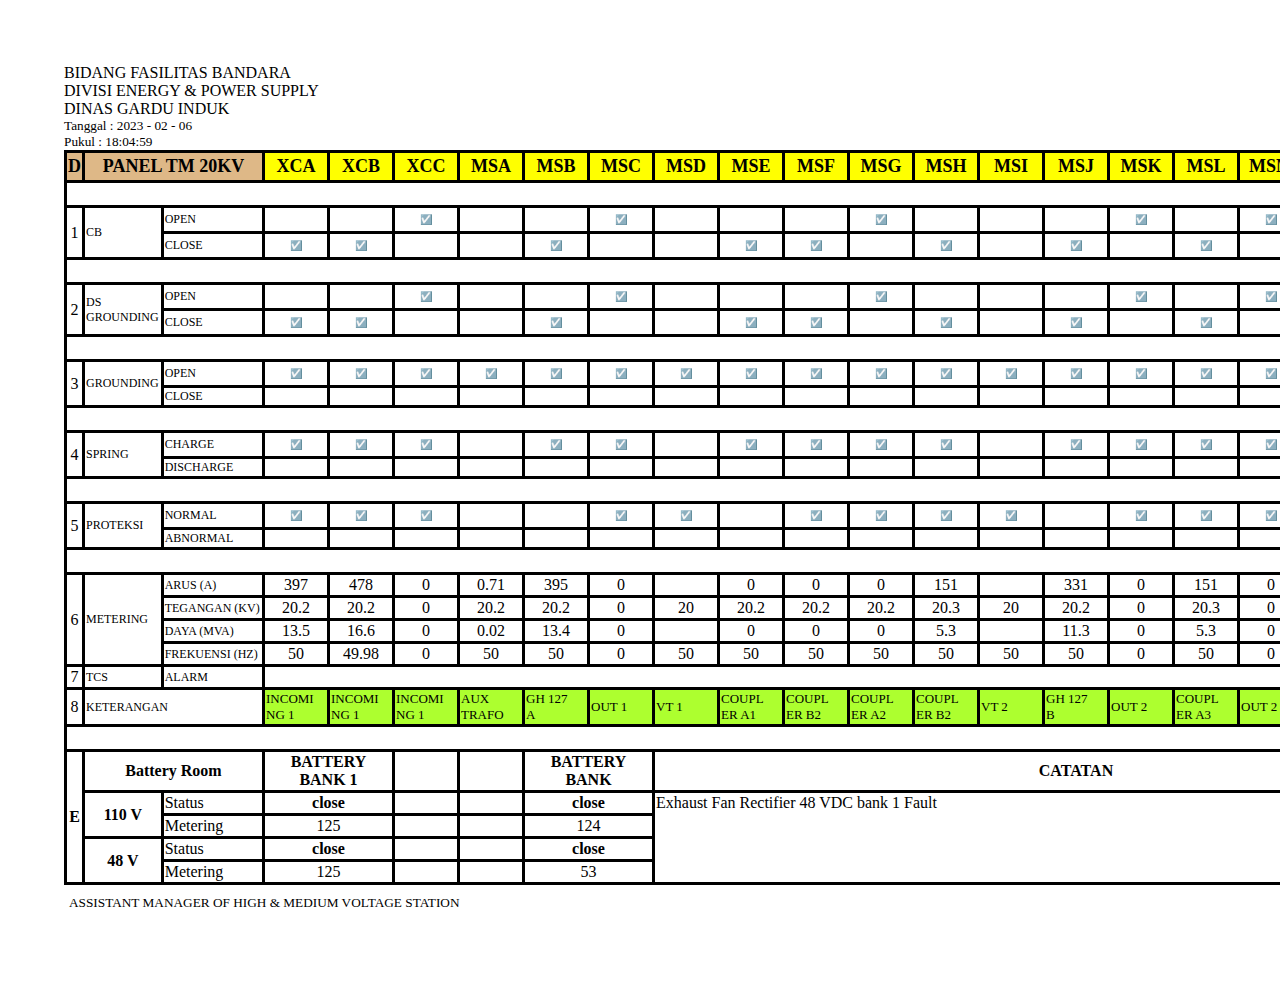
<file: Tabel/index.html>
<!DOCTYPE html>
<html lang="en">
<head>
    <meta charset="UTF-8">
    <meta http-equiv="X-UA-Compatible" content="IE=edge">
    <meta name="viewport" content="width=device-width, initial-scale=1.0">
    <title>Check List TM Dinas</title>
    <link rel="stylesheet" href="./style.css">
</head>
<body>
    <header>
        <h4>BIDANG FASILITAS BANDARA</h4>
        <h4>DIVISI ENERGY & POWER SUPPLY</h4>
        <h4>DINAS GARDU INDUK</h4>
        <h5>Tanggal : 2023 - 02 - 06</h5>
        <h5>Pukul : 18:04:59</h5>
    </header>
    <table class="table">
        <thead>
            <th class="shrink">D</th>
            <th colspan="2"><div>PANEL TM 20KV</div></th>
            <th>XCA</th>
            <th>XCB</th>
            <th>XCC</th>
            <th>MSA</th>
            <th>MSB</th>
            <th>MSC</th>
            <th>MSD</th>
            <th>MSE</th>
            <th>MSF</th>
            <th>MSG</th>
            <th>MSH</th>
            <th>MSI</th>
            <th>MSJ</th>
            <th>MSK</th>
            <th>MSL</th>
            <th>MSM</th>
            <th>MSN</th>
            <th>MSO</th>
            <th>MSP</th>
        </thead>
        <tbody>
            <!-- BARIS DATA 1 START-->
            <tr class="empty"><td colspan="22"></td></tr>
            <tr class="table-data-1">
                <td rowspan="2" class="shrink">1</td>
                <td rowspan="2" class="panel">CB</td>
                <td class="panel sub-data-1">OPEN</td>
                <td class="cek"></td>
                <td class="cek"></td>
                <td class="cek"><div class="box">☑️</div></td>
                <td class="cek"></td>
                <td class="cek"></td>
                <td class="cek"><div class="box">☑️</div></td>
                <td class="cek"></td>
                <td class="cek"></td>
                <td class="cek"></td>
                <td class="cek"><div class="box">☑️</div></td>
                <td class="cek"></td>
                <td class="cek"></td>
                <td class="cek"></td>
                <td class="cek"><div class="box">☑️</div></td>
                <td class="cek"></td>
                <td class="cek"><div class="box">☑️</div></td>
                <td class="cek"></td>
                <td class="cek"></td>
                <td class="cek"><div class="box">☑️</div></td>
            </tr>
            <tr class="table-data-1">
                <td class="panel sub-data-2">CLOSE</td>
                <td class="cek"><div class="box">☑️</div></td>
                <td class="cek"><div class="box">☑️</div></td>
                <td class="cek"></td>
                <td class="cek"></td>
                <td class="cek"><div class="box">☑️</div></td>
                <td class="cek"></td>
                <td class="cek"></td>
                <td class="cek"><div class="box">☑️</div></td>
                <td class="cek"><div class="box">☑️</div></td>
                <td class="cek"></td>
                <td class="cek"><div class="box">☑️</div></td>
                <td class="cek"></td>
                <td class="cek"><div class="box">☑️</div></td>
                <td class="cek"></td>
                <td class="cek"><div class="box">☑️</div></td>
                <td class="cek"></td>
                <td class="cek"><div class="box">☑️</div></td>
                <td class="cek"></td>
                <td class="cek"></td>
            </tr>
            <!-- BARIS DATA 1 END-->

            <!-- BARIS DATA 2 START-->
            <tr class="empty"><td colspan="22"></td></tr>
            <tr class="table-data-2">
                <td rowspan="2" class="shrink">2</td>
                <td rowspan="2" class="panel">DS <br> GROUNDING</td>
                <td class="panel sub-data-1">OPEN</td>
                <td class="cek"></td>
                <td class="cek"></td>
                <td class="cek"><div class="box">☑️</div></td>
                <td class="cek"></td>
                <td class="cek"></td>
                <td class="cek"><div class="box">☑️</div></td>
                <td class="cek"></td>
                <td class="cek"></td>
                <td class="cek"></td>
                <td class="cek"><div class="box">☑️</div></td>
                <td class="cek"></td>
                <td class="cek"></td>
                <td class="cek"></td>
                <td class="cek"><div class="box">☑️</div></td>
                <td class="cek"></td>
                <td class="cek"><div class="box">☑️</div></td>
                <td class="cek"></td>
                <td class="cek"></td>
                <td class="cek"><div class="box">☑️</div></td>
            </tr>
            <tr class="table-data-2">
                <td class="panel sub-data-2">CLOSE</td>
                <td class="cek"><div class="box">☑️</div></td>
                <td class="cek"><div class="box">☑️</div></td>
                <td class="cek"></td>
                <td class="cek"></td>
                <td class="cek"><div class="box">☑️</div></td>
                <td class="cek"></td>
                <td class="cek"></td>
                <td class="cek"><div class="box">☑️</div></td>
                <td class="cek"><div class="box">☑️</div></td>
                <td class="cek"></td>
                <td class="cek"><div class="box">☑️</div></td>
                <td class="cek"></td>
                <td class="cek"><div class="box">☑️</div></td>
                <td class="cek"></td>
                <td class="cek"><div class="box">☑️</div></td>
                <td class="cek"></td>
                <td class="cek"><div class="box">☑️</div></td>
                <td class="cek"></td>
                <td class="cek"></td>
            </tr>
            <!-- BARIS DATA 2 END-->

            <!-- BARIS DATA 3 START-->
            <tr class="empty"><td colspan="22"></td></tr>
            <tr class="table-data-3">
                <td rowspan="2" class="shrink">3</td>
                <td rowspan="2" class="panel">GROUNDING</td>
                <td class="panel sub-data-1">OPEN</td>
                <td class="cek"><div class="box">☑️</div></td>
                <td class="cek"><div class="box">☑️</div></td>
                <td class="cek"><div class="box">☑️</div></td>
                <td class="cek"><div class="box">☑️</div></td>
                <td class="cek"><div class="box">☑️</div></td>
                <td class="cek"><div class="box">☑️</div></td>
                <td class="cek"><div class="box">☑️</div></td>
                <td class="cek"><div class="box">☑️</div></td>
                <td class="cek"><div class="box">☑️</div></td>
                <td class="cek"><div class="box">☑️</div></td>
                <td class="cek"><div class="box">☑️</div></td>
                <td class="cek"><div class="box">☑️</div></td>
                <td class="cek"><div class="box">☑️</div></td>
                <td class="cek"><div class="box">☑️</div></td>
                <td class="cek"><div class="box">☑️</div></td>
                <td class="cek"><div class="box">☑️</div></td>
                <td class="cek"><div class="box">☑️</div></td>
                <td class="cek"><div class="box">☑️</div></td>
                <td class="cek"><div class="box">☑️</div></td>
            </tr>
            <tr class="table-data-3">
                <td class="panel sub-data-2">CLOSE</td>
                <td class="cek"></td>
                <td class="cek"></td>
                <td class="cek"></td>
                <td class="cek"></td>
                <td class="cek"></td>
                <td class="cek"></td>
                <td class="cek"></td>
                <td class="cek"></td>
                <td class="cek"></td>
                <td class="cek"></td>
                <td class="cek"></td>
                <td class="cek"></td>
                <td class="cek"></td>
                <td class="cek"></td>
                <td class="cek"></td>
                <td class="cek"></td>
                <td class="cek"></td>
                <td class="cek"></td>
                <td class="cek"></td>
            </tr>
            <!-- BARIS DATA 3 END-->

            <!-- BARIS DATA 4 START-->
            <tr class="empty"><td colspan="22"></td></tr>
            <tr class="table-data-4">
                <td rowspan="2" class="shrink">4</td>
                <td rowspan="2" class="panel">SPRING</td>
                <td class="panel sub-data-1">CHARGE</td>
                <td class="cek"><div class="box">☑️</div></td>
                <td class="cek"><div class="box">☑️</div></td>
                <td class="cek"><div class="box">☑️</div></td>
                <td class="cek"></td>
                <td class="cek"><div class="box">☑️</div></td>
                <td class="cek"><div class="box">☑️</div></td>
                <td class="cek"></td>
                <td class="cek"><div class="box">☑️</div></td>
                <td class="cek"><div class="box">☑️</div></td>
                <td class="cek"><div class="box">☑️</div></td>
                <td class="cek"><div class="box">☑️</div></td>
                <td class="cek"></td>
                <td class="cek"><div class="box">☑️</div></td>
                <td class="cek"><div class="box">☑️</div></td>
                <td class="cek"><div class="box">☑️</div></td>
                <td class="cek"><div class="box">☑️</div></td>
                <td class="cek"><div class="box">☑️</div></td>
                <td class="cek"></td>
                <td class="cek"><div class="box">☑️</div></td>
            </tr>
            <tr class="table-data-4">
                <td class="panel sub-data-2">DISCHARGE</td>
                <td class="cek"></td>
                <td class="cek"></td>
                <td class="cek"></td>
                <td class="cek"></td>
                <td class="cek"></td>
                <td class="cek"></td>
                <td class="cek"></td>
                <td class="cek"></td>
                <td class="cek"></td>
                <td class="cek"></td>
                <td class="cek"></td>
                <td class="cek"></td>
                <td class="cek"></td>
                <td class="cek"></td>
                <td class="cek"></td>
                <td class="cek"></td>
                <td class="cek"></td>
                <td class="cek"></td>
                <td class="cek"></td>
            </tr>
            <!-- BARIS DATA 4 END-->

            <!-- BARIS DATA 5 START-->
            <tr class="empty"><td colspan="22"></td></tr>
            <tr class="table-data-5">
                <td rowspan="2" class="shrink">5</td>
                <td rowspan="2" class="panel">PROTEKSI</td>
                <td class="panel sub-data-1">NORMAL</td>
                <td class="cek"><div class="box">☑️</div></td>
                <td class="cek"><div class="box">☑️</div></td>
                <td class="cek"><div class="box">☑️</div></td>
                <td class="cek"></td>
                <td class="cek"></td>
                <td class="cek"><div class="box">☑️</div></td>
                <td class="cek"><div class="box">☑️</div></td>
                <td class="cek"></td>
                <td class="cek"><div class="box">☑️</div></td>
                <td class="cek"><div class="box">☑️</div></td>
                <td class="cek"><div class="box">☑️</div></td>
                <td class="cek"><div class="box">☑️</div></td>
                <td class="cek"></td>
                <td class="cek"><div class="box">☑️</div></td>
                <td class="cek"><div class="box">☑️</div></td>
                <td class="cek"><div class="box">☑️</div></td>
                <td class="cek"><div class="box">☑️</div></td>
                <td class="cek"></td>
                <td class="cek"><div class="box">☑️</div></td>
            </tr>
            <tr class="table-data-5">
                <td class="panel sub-data-2">ABNORMAL</td>
                <td class="cek"></td>
                <td class="cek"></td>
                <td class="cek"></td>
                <td class="cek"></td>
                <td class="cek"></td>
                <td class="cek"></td>
                <td class="cek"></td>
                <td class="cek"></td>
                <td class="cek"></td>
                <td class="cek"></td>
                <td class="cek"></td>
                <td class="cek"></td>
                <td class="cek"></td>
                <td class="cek"></td>
                <td class="cek"></td>
                <td class="cek"></td>
                <td class="cek"></td>
                <td class="cek"></td>
                <td class="cek"></td>
            </tr>
            <!-- BARIS DATA 5 END-->

            <!-- BARIS DATA 6 START-->
            <tr class="empty"><td colspan="22"></td></tr>
            <tr class="table-data-6">
                <td rowspan="4" class="shrink">6</td>
                <td rowspan="4" class="panel">METERING</td>
                <td class="panel sub-data-1 ">ARUS (A)</td>
                <td class="cek">397</td>
                <td class="cek">478</td>
                <td class="cek">0</td>
                <td class="cek">0.71</td>
                <td class="cek">395</td>
                <td class="cek">0</td>
                <td class="cek"></td>
                <td class="cek">0</td>
                <td class="cek">0</td>
                <td class="cek">0</td>
                <td class="cek">151</td>
                <td class="cek"></td>
                <td class="cek">331</td>
                <td class="cek">0</td>
                <td class="cek">151</td>
                <td class="cek">0</td>
                <td class="cek">151</td>
                <td class="cek"></td>
                <td class="cek">0</td>
            </tr>
            <tr class="table-data-6">
                <td class="panel sub-data-2">TEGANGAN (KV)</td>
                <td class="cek">20.2</td>
                <td class="cek">20.2</td>
                <td class="cek">0</td>
                <td class="cek">20.2</td>
                <td class="cek">20.2</td>
                <td class="cek">0</td>
                <td class="cek">20</td>
                <td class="cek">20.2</td>
                <td class="cek">20.2</td>
                <td class="cek">20.2</td>
                <td class="cek">20.3</td>
                <td class="cek">20</td>
                <td class="cek">20.2</td>
                <td class="cek">0</td>
                <td class="cek">20.3</td>
                <td class="cek">0</td>
                <td class="cek">20.3</td>
                <td class="cek">20</td>
                <td class="cek">20.2</td>
            </tr>
            <tr class="table-data-6">
                <td class="panel sub-data-3">DAYA (MVA)</td>
                <td class="cek">13.5</td>
                <td class="cek">16.6</td>
                <td class="cek">0</td>
                <td class="cek">0.02</td>
                <td class="cek">13.4</td>
                <td class="cek">0</td>
                <td class="cek"></td>
                <td class="cek">0</td>
                <td class="cek">0</td>
                <td class="cek">0</td>
                <td class="cek">5.3</td>
                <td class="cek"></td>
                <td class="cek">11.3</td>
                <td class="cek">0</td>
                <td class="cek">5.3</td>
                <td class="cek">0</td>
                <td class="cek">5.3</td>
                <td class="cek"></td>
                <td class="cek">0</td>
            </tr>
            <tr class="table-data-6">
                <td class="panel sub-data-4">FREKUENSI (HZ)</td>
                <td class="cek">50</td>
                <td class="cek">49.98</td>
                <td class="cek">0</td>
                <td class="cek">50</td>
                <td class="cek">50</td>
                <td class="cek">0</td>
                <td class="cek">50</td>
                <td class="cek">50</td>
                <td class="cek">50</td>
                <td class="cek">50</td>
                <td class="cek">50</td>
                <td class="cek">50</td>
                <td class="cek">50</td>
                <td class="cek">0</td>
                <td class="cek">50</td>
                <td class="cek">0</td>
                <td class="cek">50</td>
                <td class="cek">50</td>
                <td class="cek">50</td>
            </tr>
            <!-- BARIS DATA 6 END-->

            <!-- BARIS DATA 7 START-->
            <tr class="table-data-7">
                <td class="shrink">7</td>
                <td class="panel">TCS</td>
                <td class="panel sub-data-1">ALARM</td>
                <td class="empty" colspan="19"></td>
            </tr>
            <!-- BARIS DATA 7 END-->

            <!-- BARIS DATA 8 START-->
            <tr class="table-data-8">
                <td rowspan="1" class="shrink">8</td>
                <td rowspan="1" class="panel" colspan="2">KETERANGAN</td>
                <td class="cek"><div>INCOMING 1</div></td>
                <td class="cek"><div>INCOMING 1</div></td>
                <td class="cek"><div>INCOMING 1</div></td>
                <td class="cek"><div>AUX TRAFO</div></td>
                <td class="cek"><div>GH 127 A</div></td>
                <td class="cek"><div>OUT 1</div></td>
                <td class="cek"><div>VT 1</div></td>
                <td class="cek"><div>COUPLER A1</div></td>
                <td class="cek"><div>COUPLER B2</div></td>
                <td class="cek"><div>COUPLER A2</div></td>
                <td class="cek"><div>COUPLER B2</div></td>
                <td class="cek"><div>VT 2</div></td>
                <td class="cek"><div>GH 127 B</div></td>
                <td class="cek"><div>OUT 2</div></td>
                <td class="cek"><div>COUPLER A3</div></td>
                <td class="cek"><div>OUT 2</div></td>
                <td class="cek"><div>GH 128</div></td>
                <td class="cek"><div>VT 3</div></td>
                <td class="cek"><div>COUPLER B3</div></td>
            </tr>
            <!-- BARIS DATA 8 END-->
        </tbody>
        <tfoot>
            <tr class="empty"><td colspan="22"></td></tr>
            <tr class="table-data-1">
                <th class="shrink" rowspan="5">E</th>
                <th colspan="2">Battery Room</th>
                <th colspan="2">BATTERY BANK 1</th>
                <th></th>
                <th></th>
                <th colspan="2">BATTERY BANK</th>
                <th colspan="13">CATATAN</th>
            </tr>
            <tr class="table-data-2">
                <th rowspan="2" height="10px">110 V</th>
                <th height="5px" class="normal left">Status</th>
                <th colspan="2">close</th>
                <th></th>
                <th></th>
                <th colspan="2">close</th>
                <th colspan="13" rowspan="4">
                    <p class="isi-catatan">Exhaust Fan Rectifier 48 VDC bank 1 Fault</p>
                </th>
            </tr>
            <tr class="table-data-3">
                <th class="normal left">Metering</th>
                <th colspan="2" class="normal">125</th>
                <th></th>
                <th></th>
                <th colspan="2" class="normal">124</th>
            </tr>
            <tr class="table-data-4">
                <th rowspan="2" height="10px">48 V</th>
                <th height="5px" class="normal left">Status</th>
                <th colspan="2">close</th>
                <th></th>
                <th></th>
                <th colspan="2">close</th>
            </tr>
            <tr class="table-data-5">
                <th class="normal left">Metering</th>
                <th colspan="2" class="normal">125</th>
                <th></th>
                <th></th>
                <th colspan="2" class="normal">53</th>
            </tr>
        </tfoot>
    </table>
    <footer>
        <h5 class="footer">ASSISTANT MANAGER OF HIGH & MEDIUM VOLTAGE STATION</h5>
    </footer>
</body>
</html>
</body>
</html>
</file>
<file: Tabel/style.css>
body {
    margin: 0;
    padding: 5%;
    box-sizing: border-box;
}

h4, h5 {
    margin: 0;
    font-weight: normal;
}

.table { border-collapse: collapse; }

.table td, .table th,
.empty td {
    border: 3px solid black;
}

thead th{
    height: 25px;
    font-size: 18px;
}
thead th:nth-child(1),
thead th:nth-child(2){
    background-color: #deb887;
}

thead th:nth-child(1){
    width: 10px;
    background-color: #deb887;
}
thead th:nth-child(2) div{
    width: 175px;
    text-align: center;
}
thead th:not(:nth-child(1), :nth-child(2)) {
    background-color: #ffff00;
}

.shrink {
    width: 15px;
    text-align: center;
}

.empty td { height: 20px; }

.panel { font-size: 12px; }

.cek { text-align: center; }

.table-data-8 .cek {
    width: 20px;
    text-align: left;
    box-sizing: border-box;
    background-color: #adff2f;
}

.cek div {
    word-wrap: break-word;
    overflow: hidden;
    width: 50px;
    font-size: 13px;
    height: 100%;
}

.cek .box {
    padding: 5px;
    font-size: 10px;
}

.normal { font-weight: normal; }

.left { text-align: left; }

.isi-catatan {
    position: relative;
    bottom: 35px;
    float: left;
    font-weight: normal;
}

footer { margin: 10px 5px; }
</file>
